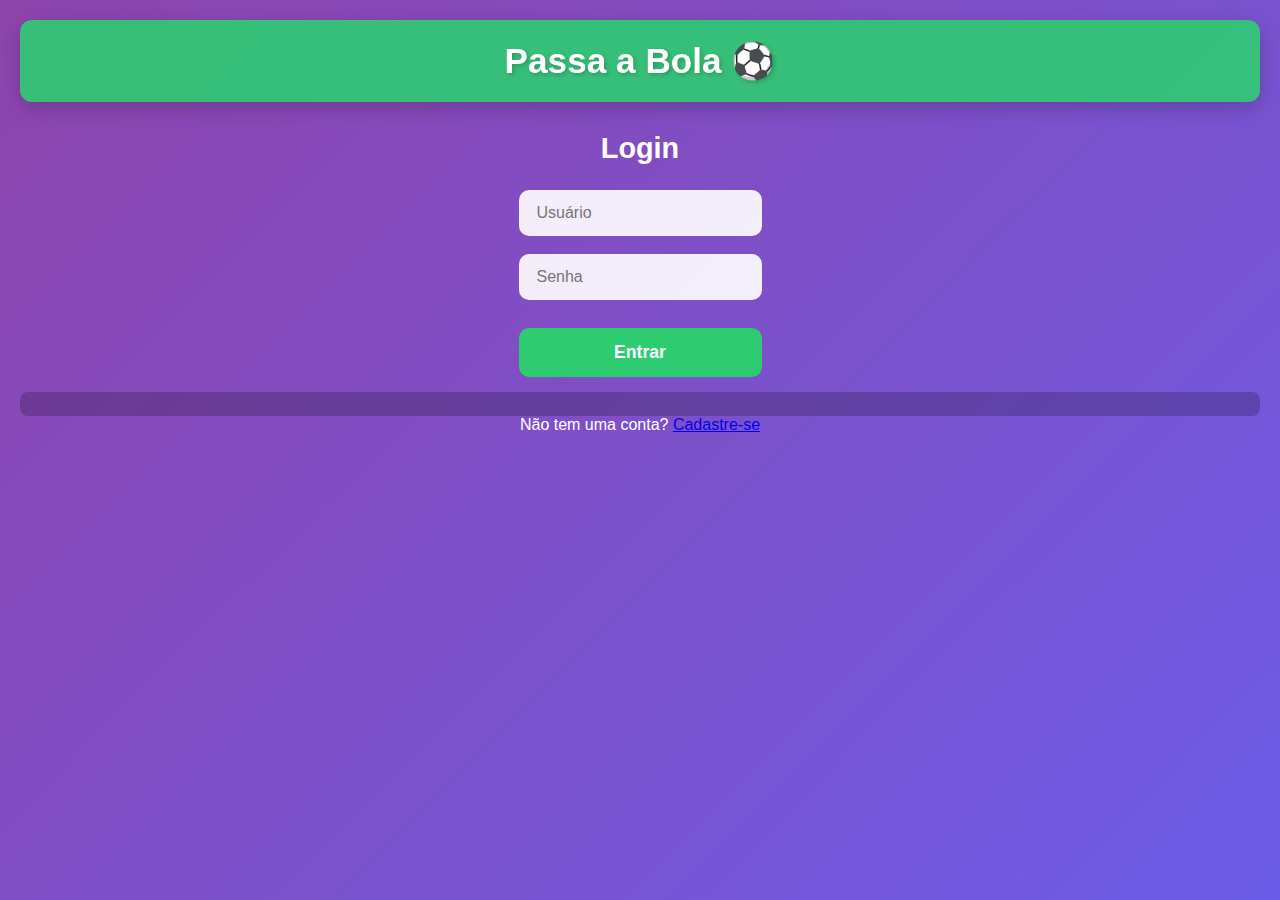
<file: index.html>
<!DOCTYPE html>
<html lang="pt-br">
<head>
  <meta charset="UTF-8">
  <title>Login - Passa a Bola</title>
  <link rel="stylesheet" href="src/css/style.css">
</head>
<body>
  <div class="header">
    <h1>Passa a Bola ⚽</h1>
  </div>
  
  <h2>Login</h2>
  <form id="loginForm">
    <input type="text" id="username" placeholder="Usuário" required>
    <input type="password" id="password" placeholder="Senha" required>
    <button type="submit">Entrar</button>
  </form>
  <p id="errorMsg" style="color:red"></p>

  <p class="signup">
    Não tem uma conta? <a href="src/pages/cadastro.html">Cadastre-se</a>
  </p>

  <script src="src/js/auth.js"></script>
</body>
</html>
</file>
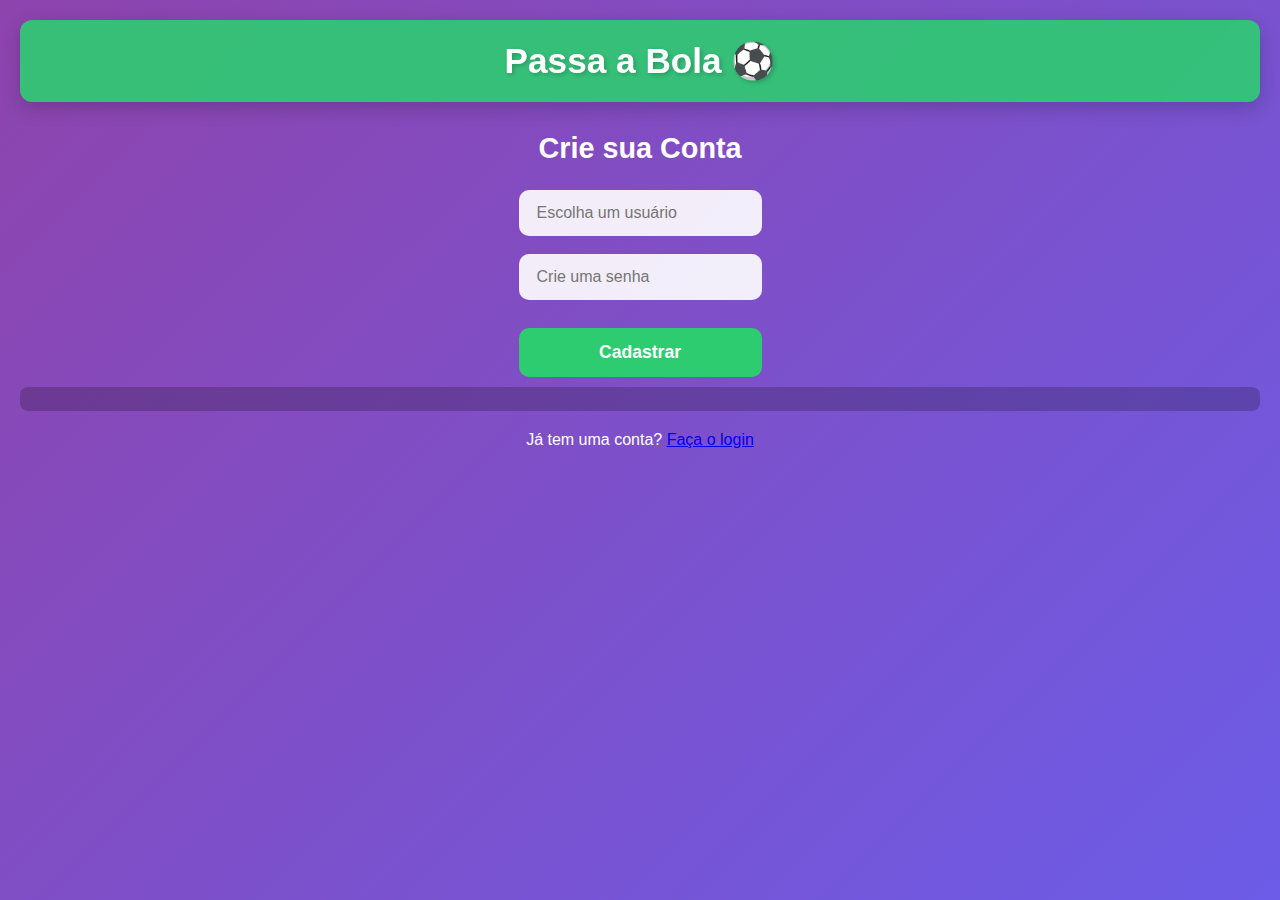
<file: cadastro.html>
<!DOCTYPE html>
<html lang="pt-br">
<head>
  <meta charset="UTF-8">
  <title>Cadastro - Passa a Bola</title>
  <link rel="stylesheet" href="css/style.css">
</head>
<body>
  <div class="header">
    <h1>Passa a Bola ⚽</h1>
  </div>

  <h2>Crie sua Conta</h2>
  <form id="registerForm">
    <input type="text" id="username" placeholder="Escolha um usuário" required>
    <input type="password" id="password" placeholder="Crie uma senha" required>
    <button type="submit">Cadastrar</button>
  </form>
  <p id="errorMsg" style="color:red; text-align: center; margin-top: 10px;"></p>

  <p style="text-align: center; margin-top: 20px;">
    Já tem uma conta? <a href="index.html">Faça o login</a>
  </p>

  <script src="js/auth.js"></script>
</body>
</html>
</file>
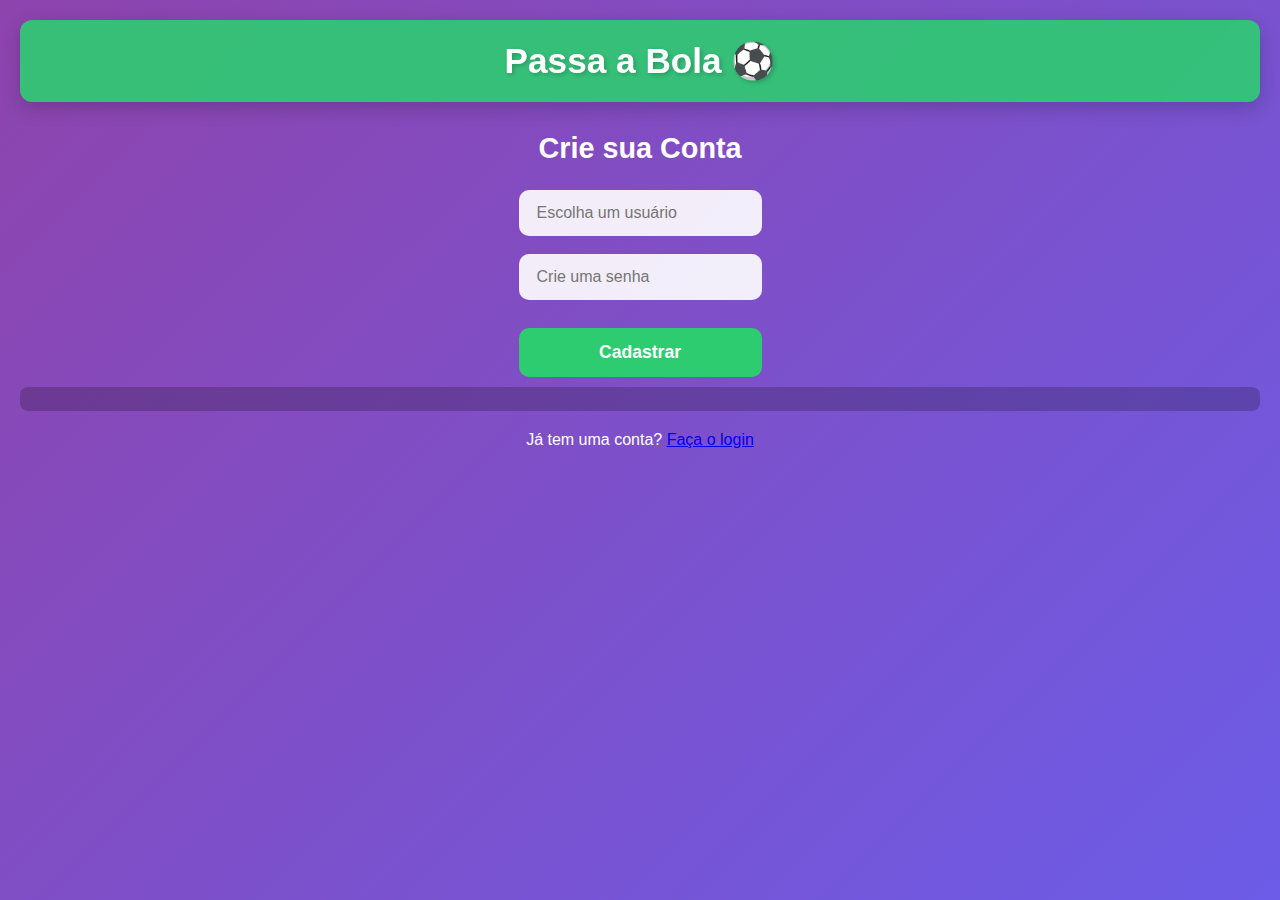
<file: src/pages/cadastro.html>
<!DOCTYPE html>
<html lang="pt-br">
<head>
  <meta charset="UTF-8">
  <title>Cadastro - Passa a Bola</title>
  <link rel="stylesheet" href="../css/style.css">
</head>
<body>
  <div class="header">
    <h1>Passa a Bola ⚽</h1>
  </div>

  <h2>Crie sua Conta</h2>
  <form id="registerForm">
    <input type="text" id="username" placeholder="Escolha um usuário" required>
    <input type="password" id="password" placeholder="Crie uma senha" required>
    <button type="submit">Cadastrar</button>
  </form>
  <p id="errorMsg" style="color:red; text-align: center; margin-top: 10px;"></p>

  <p class="signin" style="text-align: center; margin-top: 20px;">
    Já tem uma conta? <a href="../../index.html">Faça o login</a>
  </p>

  <script src="../js/auth.js"></script>
</body>
</html>
</file>
<file: src/css/style.css>
* {
  margin: 0;
  padding: 0;
  box-sizing: border-box;
}

body {
  font-family: 'Poppins', 'Segoe UI', sans-serif;
  background: linear-gradient(135deg, #8e44ad 0%, #6c5ce7 100%);
  color: #fff;
  min-height: 100vh;
  display: flex;
  flex-direction: column;
  align-items: center;
  padding: 20px;
}

.container {
  width: 100%;
  max-width: 1200px;
  display: flex;
  flex-direction: column;
  align-items: center;
}

.header {
  width: 100%;
  background: rgba(46, 204, 113, 0.9);
  border-radius: 12px;
  padding: 20px;
  text-align: center;
  margin-bottom: 30px;
  box-shadow: 0 6px 20px rgba(0, 0, 0, 0.2);
  backdrop-filter: blur(10px);
}

.header h1 {
  font-size: 2.2rem;
  color: #fff;
  text-shadow: 2px 2px 4px rgba(0, 0, 0, 0.2);
}

.content-card {
  background: rgba(255, 255, 255, 0.12);
  backdrop-filter: blur(12px);
  border-radius: 16px;
  padding: 30px;
  width: 100%;
  max-width: 450px;
  box-shadow: 0 8px 32px rgba(0, 0, 0, 0.2);
  border: 1px solid rgba(255, 255, 255, 0.18);
}

h2 {
  text-align: center;
  margin-bottom: 25px;
  font-weight: 600;
  font-size: 1.8rem;
  color: #fff;
}

h3 {
  text-align: center;
  margin-bottom: 20px;
  font-weight: 500;
  font-size: 1.4rem;
  color: #fff;
}

form {
  display: flex;
  flex-direction: column;
  gap: 18px;
}

form input {
  width: 100%;
  padding: 14px 18px;
  border-radius: 10px;
  border: none;
  outline: none;
  font-size: 1rem;
  background: rgba(255, 255, 255, 0.9);
  transition: all 0.3s ease;
}

form input:focus {
  background: #fff;
  box-shadow: 0 0 0 3px rgba(46, 204, 113, 0.5);
}

button {
  padding: 14px;
  background: #2ecc71;
  border: none;
  border-radius: 10px;
  font-size: 1.1rem;
  font-weight: 600;
  color: #fff;
  cursor: pointer;
  transition: all 0.3s ease;
  margin-top: 10px;
}

button:hover {
  background: #27ae60;
  transform: translateY(-2px);
  box-shadow: 0 4px 12px rgba(0, 0, 0, 0.2);
}

nav {
  display: flex;
  justify-content: center;
  gap: 20px;
  margin-bottom: 25px;
  flex-wrap: wrap;
}

nav a {
  text-decoration: none;
  color: #fff;
  font-weight: 500;
  padding: 8px 16px;
  border-radius: 8px;
  background: rgba(255, 255, 255, 0.1);
  transition: all 0.3s ease;
}

nav a:hover {
  background: rgba(255, 255, 255, 0.2);
  transform: translateY(-2px);
}

.welcome, .logged {
  background: rgba(46, 204, 113, 0.8);
  padding: 15px 20px;
  border-radius: 10px;
  font-weight: 500;
  text-align: center;
  margin-bottom: 20px;
  width: 100%;
}

#apiData {
  display: grid;
  grid-template-columns: repeat(auto-fit, minmax(280px, 1fr));
  gap: 20px;
  margin-top: 25px;
  width: 100%;
}

.card {
  background: rgba(255, 255, 255, 0.12);
  backdrop-filter: blur(10px);
  padding: 20px;
  border-radius: 14px;
  text-align: center;
  box-shadow: 0 6px 20px rgba(0, 0, 0, 0.15);
  transition: transform 0.3s ease;
  border: 1px solid rgba(255, 255, 255, 0.1);
}

.card:hover {
  transform: translateY(-5px);
  background: rgba(255, 255, 255, 0.18);
}

.card h3 {
  margin-bottom: 15px;
  font-size: 1.3rem;
}

.card p {
  margin: 10px 0;
}

#errorMsg {
  text-align: center;
  margin-top: 15px;
  font-weight: 500;
  color: #ff6b6b;
  background: rgba(0, 0, 0, 0.2);
  padding: 12px;
  border-radius: 8px;
  width: 100%;
}

.link-text {
  text-align: center;
  margin-top: 25px;
  font-size: 1rem;
}

.link-text a {
  color: #a5ffde;
  font-weight: 500;
  text-decoration: none;
  transition: all 0.3s ease;
}

.link-text a:hover {
  color: #2ecc71;
  text-decoration: underline;
}

@media (max-width: 768px) {
  body {
    padding: 15px;
  }
  
  .content-card {
    padding: 25px 20px;
  }
  
  nav {
    gap: 10px;
  }
  
  nav a {
    padding: 6px 12px;
    font-size: 0.9rem;
  }
}
.header p {
  color: #636e72;
}

.dashboard {
  display: grid;
  grid-template-columns: repeat(auto-fit, minmax(300px, 1fr));
  gap: 25px;
  margin-bottom: 30px;
}

.card h2 {
  color: #ffffff;
  margin-bottom: 20px;
  padding-bottom: 10px;
  border-bottom: 2px solid #fd79a8;
}

pre {
  background: #2d3436;
  color: #dfe6e9;
  padding: 15px;
  border-radius: 8px;
  overflow-x: auto;
  margin: 10px 0;
  font-size: 0.9rem;
}

code {
  font-family: 'Fira Code', monospace;
}

.btn {
  display: inline-block;
  padding: 12px 24px;
  background: #2ecc71;
  color: white;
  border: none;
  border-radius: 8px;
  font-weight: 600;
  cursor: pointer;
  transition: all 0.3s ease;
  margin: 10px 10px 10px 0;
}

.btn:hover {
  background: #27ae60;
  transform: translateY(-2px);
  box-shadow: 0 4px 12px rgba(0, 0, 0, 0.15);
}

.btn-secondary {
  background: #6c5ce7;
}

.btn-secondary:hover {
  background: #5649c0;
}

.btn-danger {
  background: #e74c3c;
}

.btn-danger:hover {
  background: #c0392b;
}

.test-results h3 {
  color: #000000;
}

.test-results {
  margin-top: 15px;
  padding: 15px;
  border-radius: 8px;
  background: #f5f6fa;
  color: #000000;
  font: bold;
}

.success {
  color: #27ae60;
}

.failure {
  color: #e74c3c;
}

.log {
  height: 200px;
  overflow-y: auto;
  background: #2d3436;
  color: #dfe6e9;
  padding: 15px;
  border-radius: 8px;
  margin-top: 15px;
  font-family: 'Fira Code', monospace;
  font-size: 0.9rem;
}

.tab-container {
  margin-top: 15px;
}

.tabs {
  display: flex;
  border-bottom: 2px solid #fd79a8;
  margin-bottom: 15px;
}

.tab {
  color: #000000;
  padding: 10px 20px;
  cursor: pointer;
  background: #f5f6fa;
  border-radius: 5px 5px 0 0;
  margin-right: 5px;
}

.tab.active {
  font: bold;
  background: #fd79a8;
  color: white;
  font-weight: 600;
}

.tab-content {
  display: none;
}

.tab-content.active {
  display: block;
}

.status {
  display: inline-block;
  padding: 5px 10px;
  border-radius: 20px;
  font-size: 0.8rem;
  margin-left: 10px;
}

.status-success {
  background: #27ae60;
  color: white;
}

.status-failure {
  background: #e74c3c;
  color: white;
}

.status-warning {
  background: #f39c12;
  color: white;
}

@media (max-width: 768px) {
  .dashboard {
    grid-template-columns: 1fr;
  }
  
  .header h1 {
    font-size: 1.8rem;
  }
  
  .btn {
    padding: 10px 15px;
    margin: 5px 5px 5px 0;
  }
}
</file>
<file: css/style.css>
* {
  margin: 0;
  padding: 0;
  box-sizing: border-box;
}

.login {
  padding: 14px;
  background: #2ecc71;
  border: none;
  border-radius: 10px;
  font-size: 1.1rem;
  font-weight: 600;
  color: #fff;
  cursor: pointer;
  transition: all 0.3s ease;
  margin-top: 10px;
}

body {
  font-family: 'Poppins', 'Segoe UI', sans-serif;
  background: linear-gradient(135deg, #8e44ad 0%, #6c5ce7 100%);
  color: #fff;
  min-height: 100vh;
  display: flex;
  flex-direction: column;
  align-items: center;
  padding: 20px;
}

.container {
  width: 100%;
  max-width: 1200px;
  display: flex;
  flex-direction: column;
  align-items: center;
}

.header {
  width: 100%;
  background: rgba(46, 204, 113, 0.9);
  border-radius: 12px;
  padding: 20px;
  text-align: center;
  margin-bottom: 30px;
  box-shadow: 0 6px 20px rgba(0, 0, 0, 0.2);
  backdrop-filter: blur(10px);
}

.header h1 {
  font-size: 2.2rem;
  color: #fff;
  text-shadow: 2px 2px 4px rgba(0, 0, 0, 0.2);
}

.content-card {
  background: rgba(255, 255, 255, 0.12);
  backdrop-filter: blur(12px);
  border-radius: 16px;
  padding: 30px;
  width: 100%;
  max-width: 450px;
  box-shadow: 0 8px 32px rgba(0, 0, 0, 0.2);
  border: 1px solid rgba(255, 255, 255, 0.18);
}

h2 {
  text-align: center;
  margin-bottom: 25px;
  font-weight: 600;
  font-size: 1.8rem;
  color: #fff;
}

h3 {
  text-align: center;
  margin-bottom: 20px;
  font-weight: 500;
  font-size: 1.4rem;
  color: #fff;
}

form {
  display: flex;
  flex-direction: column;
  gap: 18px;
}

form input {
  width: 100%;
  padding: 14px 18px;
  border-radius: 10px;
  border: none;
  outline: none;
  font-size: 1rem;
  background: rgba(255, 255, 255, 0.9);
  transition: all 0.3s ease;
}

form input:focus {
  background: #fff;
  box-shadow: 0 0 0 3px rgba(46, 204, 113, 0.5);
}

button {
  padding: 14px;
  background: #2ecc71;
  border: none;
  border-radius: 10px;
  font-size: 1.1rem;
  font-weight: 600;
  color: #fff;
  cursor: pointer;
  transition: all 0.3s ease;
  margin-top: 10px;
}

button:hover {
  background: #27ae60;
  transform: translateY(-2px);
  box-shadow: 0 4px 12px rgba(0, 0, 0, 0.2);
}

nav {
  display: flex;
  justify-content: center;
  gap: 20px;
  margin-bottom: 25px;
  flex-wrap: wrap;
}

nav a {
  text-decoration: none;
  color: #fff;
  font-weight: 500;
  padding: 8px 16px;
  border-radius: 8px;
  background: rgba(255, 255, 255, 0.1);
  transition: all 0.3s ease;
}

nav a:hover {
  background: rgba(255, 255, 255, 0.2);
  transform: translateY(-2px);
}

.welcome, .logged {
  background: rgba(46, 204, 113, 0.8);
  padding: 15px 20px;
  border-radius: 10px;
  font-weight: 500;
  text-align: center;
  margin-bottom: 20px;
  width: 100%;
}

#apiData {
  display: grid;
  grid-template-columns: repeat(auto-fit, minmax(280px, 1fr));
  gap: 20px;
  margin-top: 25px;
  width: 100%;
}

.card {
  background: rgba(255, 255, 255, 0.12);
  backdrop-filter: blur(10px);
  padding: 20px;
  border-radius: 14px;
  text-align: center;
  box-shadow: 0 6px 20px rgba(0, 0, 0, 0.15);
  transition: transform 0.3s ease;
  border: 1px solid rgba(255, 255, 255, 0.1);
}

.card:hover {
  transform: translateY(-5px);
  background: rgba(255, 255, 255, 0.18);
}

.card h3 {
  margin-bottom: 15px;
  font-size: 1.3rem;
}

.card p {
  margin: 10px 0;
}

#errorMsg {
  text-align: center;
  margin-top: 15px;
  font-weight: 500;
  color: #ff6b6b;
  background: rgba(0, 0, 0, 0.2);
  padding: 12px;
  border-radius: 8px;
  width: 100%;
}

.link-text {
  text-align: center;
  margin-top: 25px;
  font-size: 1rem;
}

.link-text a {
  color: #a5ffde;
  font-weight: 500;
  text-decoration: none;
  transition: all 0.3s ease;
}

.link-text a:hover {
  color: #2ecc71;
  text-decoration: underline;
}

@media (max-width: 768px) {
  body {
    padding: 15px;
  }
  
  .content-card {
    padding: 25px 20px;
  }
  
  nav {
    gap: 10px;
  }
  
  nav a {
    padding: 6px 12px;
    font-size: 0.9rem;
  }
}
.header p {
  color: #636e72;
}

.dashboard {
  display: grid;
  grid-template-columns: repeat(auto-fit, minmax(300px, 1fr));
  gap: 25px;
  margin-bottom: 30px;
}

.card h2 {
  color: #ffffff;
  margin-bottom: 20px;
  padding-bottom: 10px;
  border-bottom: 2px solid #fd79a8;
}

pre {
  background: #2d3436;
  color: #dfe6e9;
  padding: 15px;
  border-radius: 8px;
  overflow-x: auto;
  margin: 10px 0;
  font-size: 0.9rem;
}

code {
  font-family: 'Fira Code', monospace;
}

.btn {
  display: inline-block;
  padding: 12px 24px;
  background: #2ecc71;
  color: white;
  border: none;
  border-radius: 8px;
  font-weight: 600;
  cursor: pointer;
  transition: all 0.3s ease;
  margin: 10px 10px 10px 0;
}

.btn:hover {
  background: #27ae60;
  transform: translateY(-2px);
  box-shadow: 0 4px 12px rgba(0, 0, 0, 0.15);
}

.btn-secondary {
  background: #6c5ce7;
}

.btn-secondary:hover {
  background: #5649c0;
}

.btn-danger {
  background: #e74c3c;
}

.btn-danger:hover {
  background: #c0392b;
}

.test-results {
  margin-top: 15px;
  padding: 15px;
  border-radius: 8px;
  background: #f5f6fa;
  color: #000000;
  font: bold;
}

.success {
  color: #27ae60;
}

.failure {
  color: #e74c3c;
}

.log {
  height: 200px;
  overflow-y: auto;
  background: #2d3436;
  color: #dfe6e9;
  padding: 15px;
  border-radius: 8px;
  margin-top: 15px;
  font-family: 'Fira Code', monospace;
  font-size: 0.9rem;
}

.tab-container {
  margin-top: 15px;
}

.tabs {
  display: flex;
  border-bottom: 2px solid #fd79a8;
  margin-bottom: 15px;
}

.tab {
  color: #000000;
  padding: 10px 20px;
  cursor: pointer;
  background: #f5f6fa;
  border-radius: 5px 5px 0 0;
  margin-right: 5px;
}

.tab.active {
  font: bold;
  background: #fd79a8;
  color: white;
  font-weight: 600;
}

.tab-content {
  display: none;
}

.tab-content.active {
  display: block;
}

.status {
  display: inline-block;
  padding: 5px 10px;
  border-radius: 20px;
  font-size: 0.8rem;
  margin-left: 10px;
}

.status-success {
  background: #27ae60;
  color: white;
}

.status-failure {
  background: #e74c3c;
  color: white;
}

.status-warning {
  background: #f39c12;
  color: white;
}

@media (max-width: 768px) {
  .dashboard {
    grid-template-columns: 1fr;
  }
  
  .header h1 {
    font-size: 1.8rem;
  }
  
  .btn {
    padding: 10px 15px;
    margin: 5px 5px 5px 0;
  }
}
</file>
